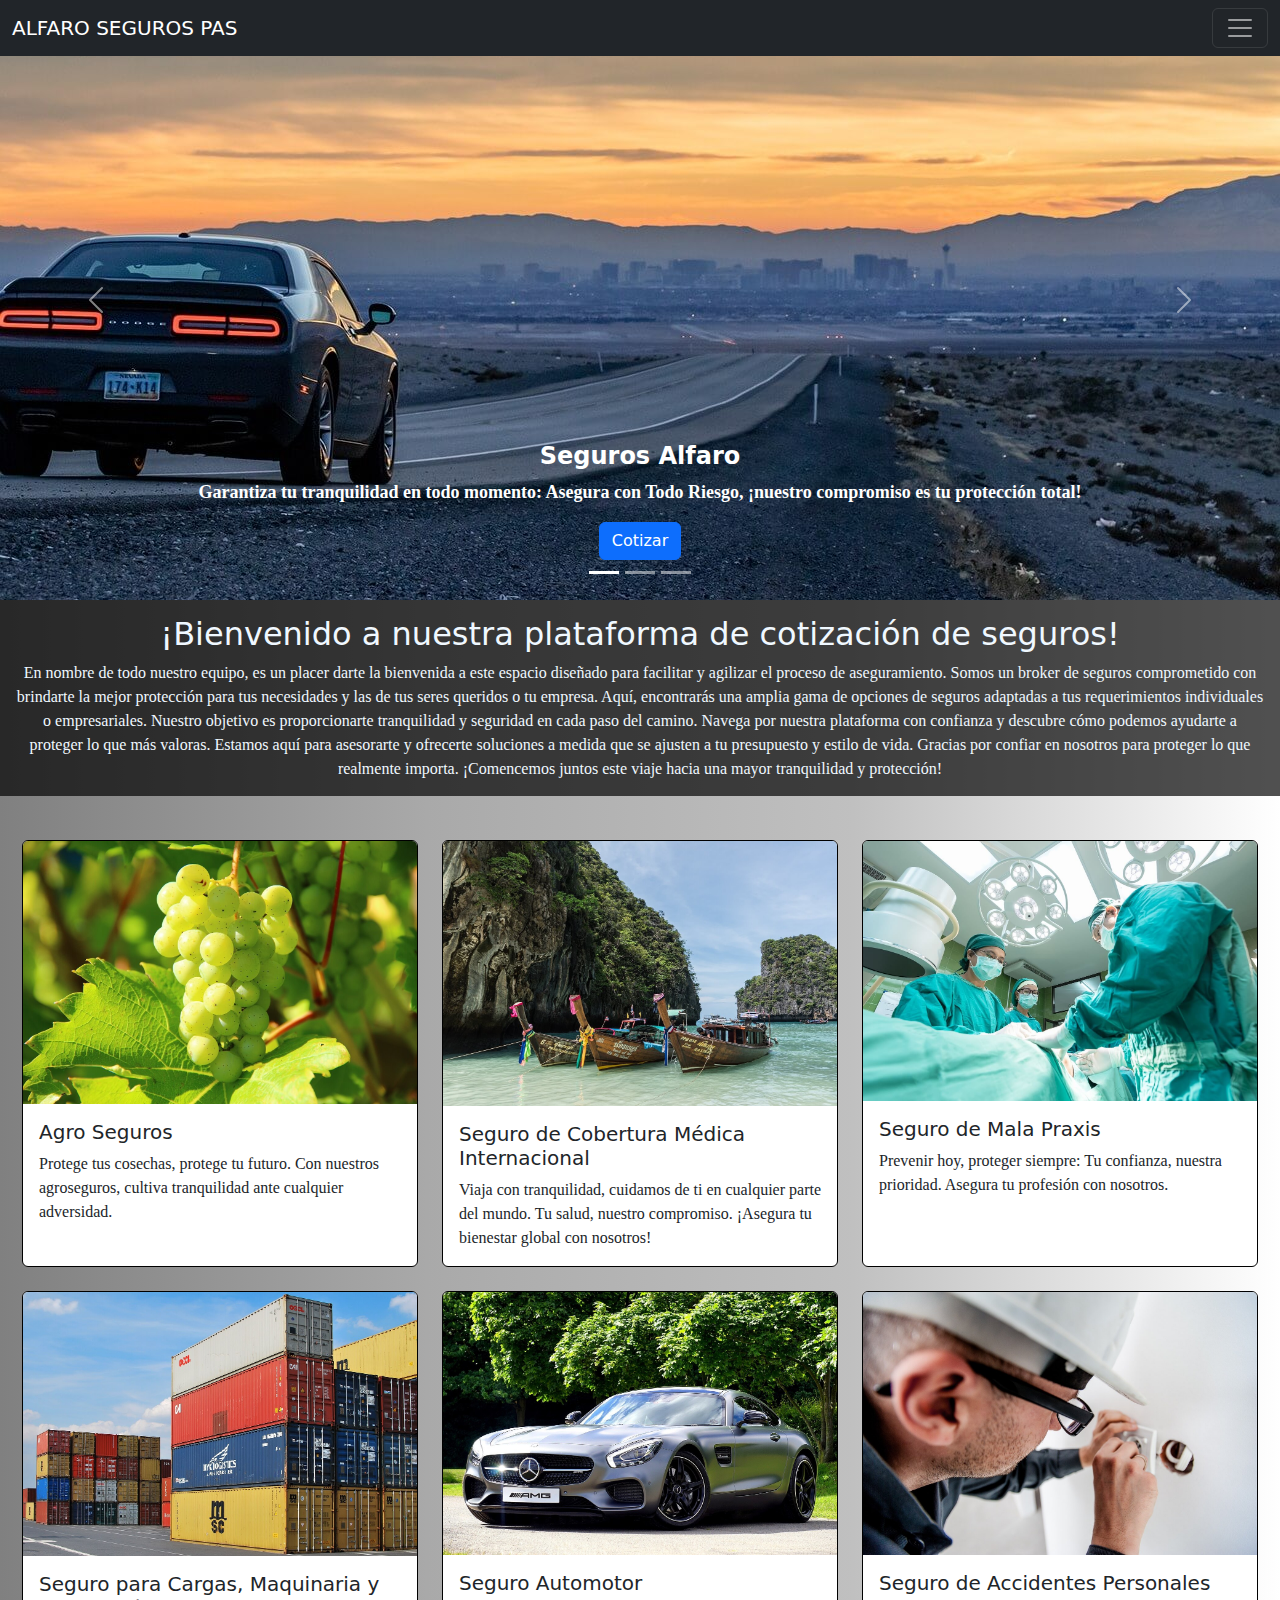
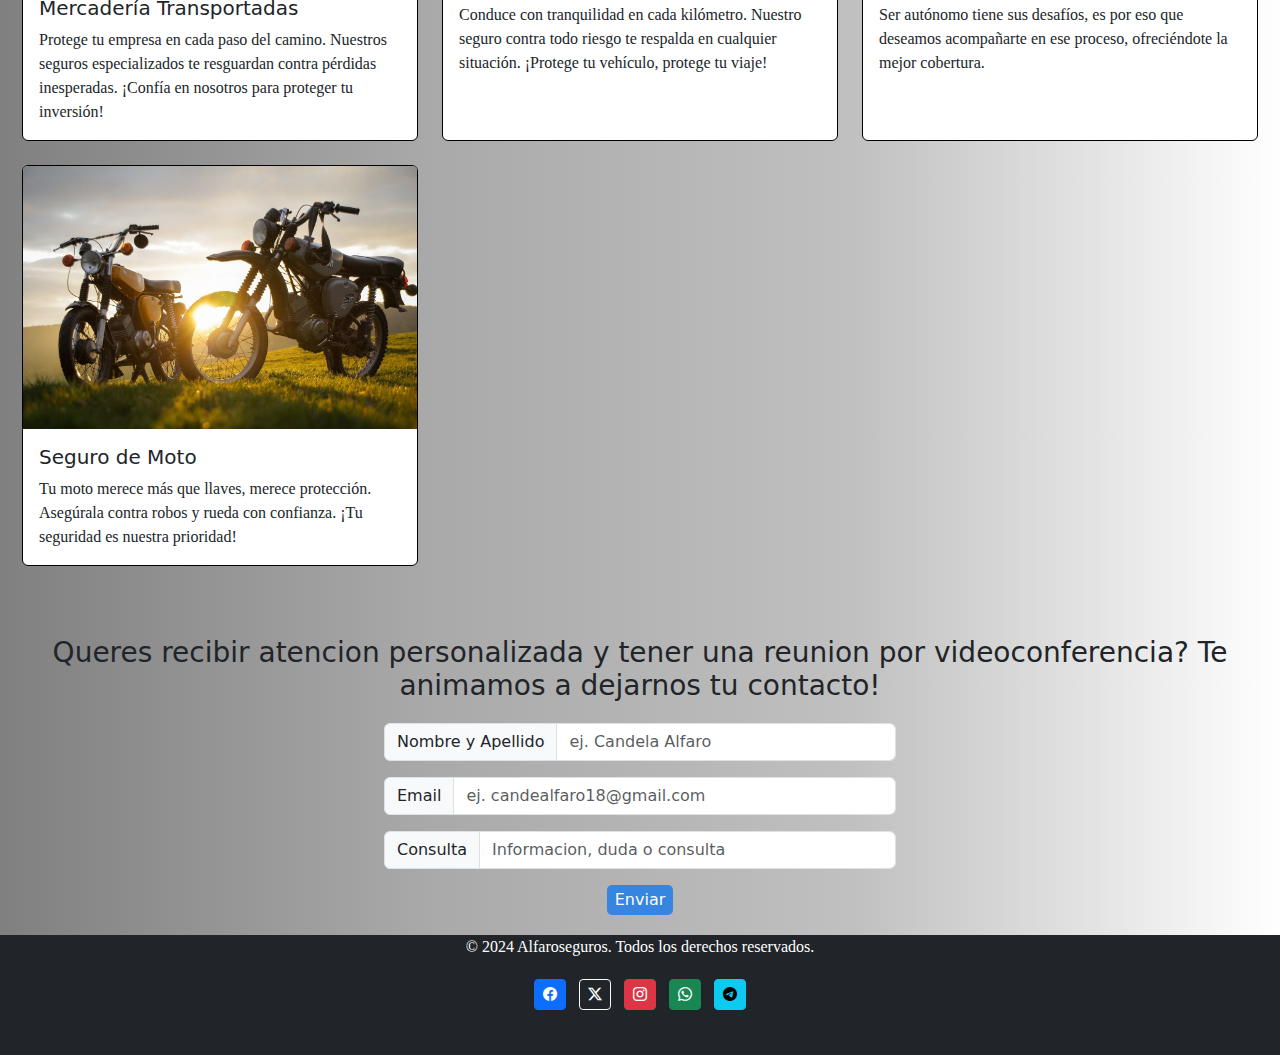
<file: index.html>
<!DOCTYPE html>
<html lang="es">

<head>
    <meta charset="UTF-8">
    <meta name="viewport" content="width=device-width, initial-scale=1.0">
    <meta name="description"content= "Somos un broker de seguros comprometido con brindarte la mejor protección para tus necesidades y las de tus seres queridos o tu empresa">
    <meta name="keyword" content="cotizar, seguros, plataforma de cotizacion, broker">
    <!-- BS 5.3 INICIA -->
    <link rel="stylesheet" href="https://cdn.jsdelivr.net/npm/bootstrap@5.3.3/dist/css/bootstrap.min.css">
    <link href="https://cdn.jsdelivr.net/npm/bootstrap-icons@1.11.3/font/bootstrap-icons.css" rel="stylesheet">
    <script src="https://cdn.jsdelivr.net/npm/bootstrap@5.3.3/dist/js/bootstrap.bundle.min.js"
        integrity="sha384-YvpcrYf0tY3lHB60NNkmXc5s9fDVZLESaAA55NDzOxhy9GkcIdslK1eN7N6jIeHz"
        crossorigin="anonymous"></script>
    <link rel="stylesheet" href="./CSS/estilos.css">
    <title>INICIO-Alfaro Seguros PAS</title>
</head>

<body>

    <nav class="navbar navbar-dark bg-dark fixed-top">
        <div class="container-fluid">
            <a class="navbar-brand" href="#">ALFARO SEGUROS PAS</a>
            <button class="navbar-toggler" type="button" data-bs-toggle="offcanvas"
                data-bs-target="#offcanvasDarkNavbar" aria-controls="offcanvasDarkNavbar"
                aria-label="Toggle navigation">
                <span class="navbar-toggler-icon"></span>
            </button>
        </div>
    </nav>

    <div class="offcanvas offcanvas-end text-bg-dark" tabindex="-1" id="offcanvasDarkNavbar"
        aria-labelledby="offcanvasDarkNavbarLabel">
        <div class="offcanvas-header">
            <h5 class="offcanvas-title" id="offcanvasDarkNavbarLabel">ALFARO SEGUROS</h5>
            <button type="button" class="btn-close btn-close-white" data-bs-dismiss="offcanvas"
                aria-label="Close"></button>
        </div>
        <div class="offcanvas-body">
            <ul class="navbar-nav justify-content-end flex-grow-1 pe-3">
                <li class="nav-item">
                    <a class="nav-link active" aria-current="page" href="./index.html">INICIO</a>
                </li>
                <li class="nav-item">
                    <a class="nav-link active" aria-current="page" href="./pages/QuienesSomos.html">QUIENES SOMOS</a>
                </li>
                <li class="nav-item">
                    <a class="nav-link active" aria-current="page" href="./pages/seguros.html">SEGUROS</a>
                </li>
                <li class="nav-item">
                    <a class="nav-link active" aria-current="page" href="./pages/cotizar.html">COTIZAR</a>
                </li>
                <li class="nav-item">
                    <a class="nav-link active" aria-current="page" href="./pages/soycliente.html">SOY CLIENTE</a>
                </li>
            </ul>
        </div>
        <div class="offcanvas-body">
            <form class="d-flex mt-3" role="search">
                <input class="form-control me-2" type="search" placeholder="BUSCAR" aria-label="Search">
                <button class="btn btn-success" type="submit">BUSCAR</button>
            </form>
        </div>
    </div>
    <!-- INICIO DE CARRUSEL -->

    <div id="carouselE" class="carousel slide" data-bs-ride="carousel">

        <!-- botones para cambiar de imágenes -->

        <div class="carousel-indicators">

            <button type="button" data-bs-target="#carouselE" data-bs-slide-to="0" class="active" aria-current="true"
                aria-label="Slide 1"></button>

            <button type="button" data-bs-target="#carouselE" data-bs-slide-to="1" aria-label="Slide 2"></button>

            <button type="button" data-bs-target="#carouselE" data-bs-slide-to="2" aria-label="Slide 3"></button>

        </div>

        <!-- imágenes y descripciones para el carrusel -->

        <div class="carousel-inner">

            <div class="carousel-item active">

                <img src="./IMAGENES/auto portada.jpg" class="d-block w-100" alt="">

                <div class="carousel-caption">

                    <h5>Seguros Alfaro </h5>

                    <p>Garantiza tu tranquilidad en todo momento: Asegura con Todo Riesgo, ¡nuestro compromiso es tu
                        protección total!</p>

                    <a href="./cotizar.html" class="btn btn-primary mt-3">Cotizar</a>

                </div>

            </div>

            <div class="carousel-item">

                <img src="./IMAGENES/ART SEGUROS.jpg" class="d-block w-100" alt="">

                <div class="carousel-caption">

                    <h5>Seguros Empresariales</h5>

                    <p>Protege tu negocio y a tus empleados con confianza: Asegura con ART y Responsabilidad Civil, ¡tu
                        seguridad es nuestra prioridad empresarial!</p>

                    <a href="./cotizar.html" class="btn btn-primary mt-3">Cotizar</a>

                </div>

            </div>

            <div class="carousel-item">

                <img src="./IMAGENES/MOTO SEGUROS.jpg" class="d-block w-100" alt="">

                <div class="carousel-caption">

                    <h5>ALFARO SEGUROS PAS</h5>

                    <p>Protege tu pasión sobre dos ruedas con confianza: ¡Asegura tu moto con nosotros!</p>

                    <a href="./cotizar.html" class="btn btn-primary">Cotizar</a>

                </div>

            </div>

        </div>

        <!-- botones para retroceder o avanzar de imágenes con los iconos <> -->

        <button class="carousel-control-prev" type="button" data-bs-target="#carouselE" data-bs-slide="prev">

            <span class="carousel-control-prev-icon" aria-hidden="true"></span>

            <span class="visually-hidden">Previous</span>

        </button>

        <button class="carousel-control-next" type="button" data-bs-target="#carouselE" data-bs-slide="next">

            <span class="carousel-control-next-icon" aria-hidden="true"></span>

            <span class="visually-hidden">Next</span>

        </button>

    </div>

    <!-- FINAL DEL CARRUSEL -->

    <!-- Mensaje de bienvenida Inicio -->
    <div class="Mensaje de Bienvenida">
        <h2>¡Bienvenido a nuestra plataforma de cotización de seguros!</h2>
        <p>En nombre de todo nuestro equipo, es un placer darte la bienvenida a este espacio diseñado para facilitar y
            agilizar el proceso de aseguramiento. Somos un broker de seguros comprometido con brindarte la mejor
            protección para tus necesidades y las de tus seres queridos o tu empresa.

            Aquí, encontrarás una amplia gama de opciones de seguros adaptadas a tus requerimientos individuales o
            empresariales. Nuestro objetivo es proporcionarte tranquilidad y seguridad en cada paso del camino.

            Navega por nuestra plataforma con confianza y descubre cómo podemos ayudarte a proteger lo que más valoras.
            Estamos aquí para asesorarte y ofrecerte soluciones a medida que se ajusten a tu presupuesto y estilo de
            vida.

            Gracias por confiar en nosotros para proteger lo que realmente importa. ¡Comencemos juntos este viaje hacia
            una mayor tranquilidad y protección!</p>
    </div>
    <div class="row row-cols-1 row-cols-md-3 g-4" id="tarjetas">
        <div class="col">
            <div class="card h-100 cultivos">
                <img src="./IMAGENES/cultivos card.jpg" class="card-img-top img-fluid" alt="...">
                <div class="card-body">
                    <h5 class="card-title">Agro Seguros</h5>
                    <p class="card-text">Protege tus cosechas, protege tu futuro. Con nuestros agroseguros, cultiva
                        tranquilidad ante cualquier adversidad.</p>
                </div>
            </div>
        </div>
        <div class="col">
            <div class="card h-100 viajes">
                <img src="./IMAGENES/phi-phi-island-tour-1497790_1280.jpg" class="card-img-top img-fluid" alt="...">
                <div class="card-body">
                    <h5 class="card-title">Seguro de Cobertura Médica Internacional</h5>
                    <p class="card-text">Viaja con tranquilidad, cuidamos de ti en cualquier parte del mundo. Tu salud,
                        nuestro compromiso. ¡Asegura tu bienestar global con nosotros!</p>
                </div>
            </div>
        </div>
        <div class="col">
            <div class="card h-100 malapraxis">
                <img src="./IMAGENES/mala praxis card.jpg" class="card-img-top img-fluid" alt="...">
                <div class="card-body">
                    <h5 class="card-title">Seguro de Mala Praxis</h5>
                    <p class="card-text">Prevenir hoy, proteger siempre: Tu confianza, nuestra prioridad. Asegura tu
                        profesión con nosotros.</p>
                </div>
            </div>
        </div>
        <div class="col">
            <div class="card h-100 aduanas">
                <img src="./IMAGENES/seguros aduanas logistica.jpg" class="card-img-top img-fluid" alt="...">
                <div class="card-body">
                    <h5 class="card-title">Seguro para Cargas, Maquinaria y Mercadería Transportadas</h5>
                    <p>Protege tu empresa en cada paso del camino. Nuestros seguros especializados te resguardan contra
                        pérdidas inesperadas. ¡Confía en nosotros para proteger tu inversión!</p>
                </div>
            </div>
        </div>
        <div class="col">
            <div class="card h-100 autoseguro">
                <img src="./IMAGENES/auto card.jpg" class="card-img-top img-fluid" alt="...">
                <div class="card-body">
                    <h5 class="card-title">Seguro Automotor</h5>
                    <p>Conduce con tranquilidad en cada kilómetro. Nuestro seguro contra todo riesgo te respalda en
                        cualquier situación. ¡Protege tu vehículo, protege tu viaje!</p>
                </div>
            </div>
        </div>
        <div class="col">
            <div class="card h-100 accidentespersonales">
                <img src="./IMAGENES/electrician-1080554_1280.jpg" class="card-img-top " alt="...">
                <div class="card-body">
                    <h5 class="card-title">Seguro de Accidentes Personales</h5>
                    <p class="card-text">Ser autónomo tiene sus desafíos, es por eso que deseamos acompañarte en ese
                        proceso, ofreciéndote la mejor cobertura.</p>
                </div>
            </div>
        </div>
        <div class="col">
            <div class="card h-100 motoseguro">
                <img src="./IMAGENES/moto card.jpg" class="card-img-top" alt="...">
                <div class="card-body">
                    <h5 class="card-title">Seguro de Moto</h5>
                    <p>Tu moto merece más que llaves, merece protección. Asegúrala contra robos y rueda con confianza.
                        ¡Tu seguridad es nuestra prioridad!</p>
                </div>
            </div>
        </div>
    </div>
    <!-- Inicio input para enviar datos de Contacto -->
    <h3>Queres recibir atencion personalizada y tener una reunion por videoconferencia? Te animamos a dejarnos tu
        contacto!</h3>
    <div class="input-group mb-3">
        <span class="input-group-text" id="basic-addon1">Nombre y Apellido</span>
        <input type="text" class="form-control" placeholder="ej. Candela Alfaro" aria-label="Username"
            aria-describedby="basic-addon1">
    </div>
    <div class="input-group mb-3">
        <span class="input-group-text" id="basic-addon1">Email</span>
        <input type="text" class="form-control" placeholder="ej. candealfaro18@gmail.com" aria-label="Username"
            aria-describedby="basic-addon1">
    </div>
    <div class="input-group mb-3">
        <span class="input-group-text" id="basic-addon1">Consulta</span>
        <input type="text" class="form-control" placeholder="Informacion, duda o consulta" aria-label="Username"
            aria-describedby="basic-addon1">
    </div>
    <div class="boton consulta">
        <button class="botonconsulta" type="submit">Enviar</button>
    </div>
    
    <!-- INICIO FOOTER -->
    <footer class="footer bg-dark text text-white text-center">
        <div class="container">
            <p>© 2024 Alfaroseguros. Todos los derechos reservados.</p>
            <!-- Botones de redes sociales -->
            <ul class="list-inline mb-0 footer-buttons">
                <li class="list-inline-item">
                    <button class="btn btn-primary btn-sm" onclick="window.open('https://es-la.facebook.com/', '_blank')">
                        <i class="bi bi-facebook"></i>
                    </button>
                </li>
                <li class="list-inline-item">
                    <button class="btn btn-dark btn-outline-light btn-sm" onclick="window.open('https://twitter.com/', '_blank')">
                        <i class="bi bi-twitter-x"></i>
                    </button>
                </li>
                <li class="list-inline-item">
                    <button class="btn btn-danger btn-sm" onclick="window.open('https://www.instagram.com/?hl=es', '_blank')">
                        <i class="bi bi-instagram"></i>
                    </button>
                </li>
                <li class="list-inline-item">
                    <button class="btn btn-success btn-sm" onclick="window.open('https://www.whatsapp.com/?lang=es_LA', '_blank')">
                        <i class="bi bi-whatsapp"></i>
                    </button>
                </li>
                <li class="list-inline-item">
                    <button class="btn btn-info btn-sm" onclick="window.open('https://telegram.org/', '_blank')">
                        <i class="bi bi-telegram"></i>
                    </button>
                </li>
            </ul>
        </div>
    </footer>
    
    
    
    

    <!--script de Bootstrap -->
    <script src="https://cdn.jsdelivr.net/npm/bootstrap@5.3.3/dist/js/bootstrap.bundle.min.js"
        integrity="sha384-YvpcrYf0tY3lHB60NNkmXc5s9fDVZLESaAA55NDzOxhy9GkcIdslK1eN7N6jIeHz"
        crossorigin="anonymous"></script>

</body>

</html>
</file>
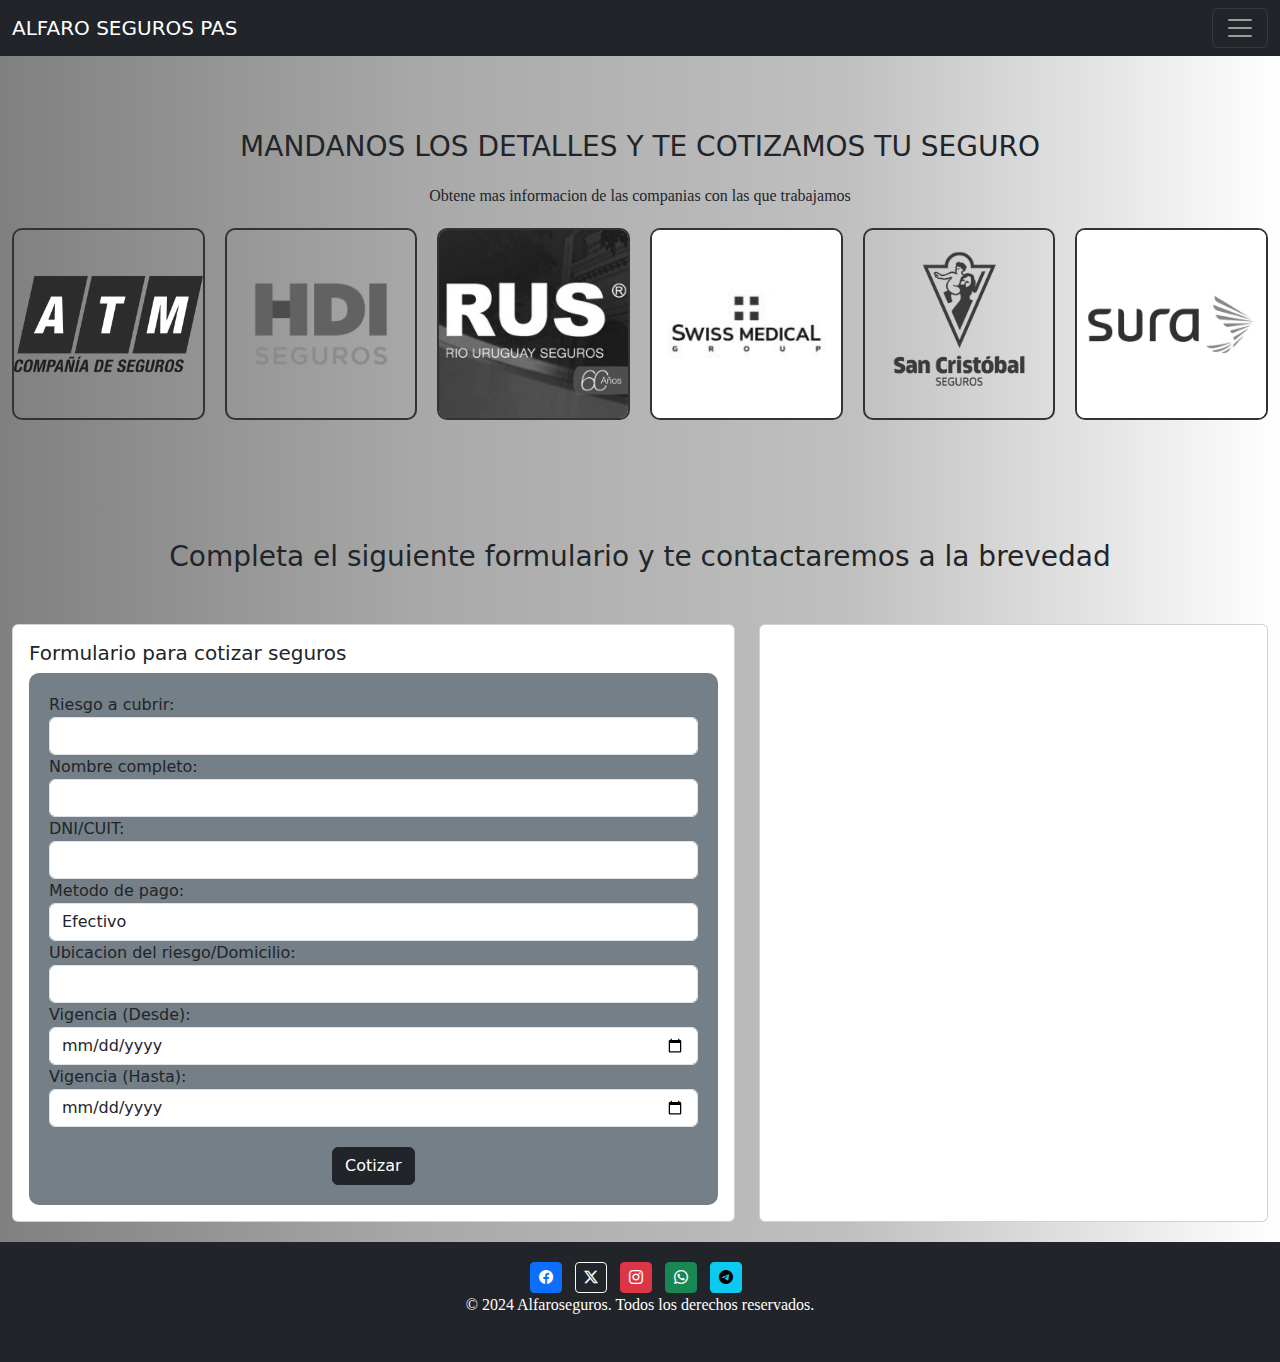
<file: pages/cotizar.html>
<!DOCTYPE html>
<html lang="es">

<head>
    <meta charset="UTF-8">
    <meta name="viewport" content="width=device-width, initial-scale=1.0">
    <meta name="description" content="Mandanos los detalles y te cotizamos tu seguro.">
    <meta name="keywords" content="companias, cotizacion, seguros, formulario,maps, riesgo a cubrir">
    <title>Formulario de cotizacion</title>
    <link href="https://cdn.jsdelivr.net/npm/bootstrap-icons@1.11.3/font/bootstrap-icons.css" rel="stylesheet">
    <link href="https://cdn.jsdelivr.net/npm/bootstrap@5.3.3/dist/css/bootstrap.min.css" rel="stylesheet"
        integrity="sha384-QWTKZyjpPEjISv5WaRU9OFeRpok6YctnYmDr5pNlyT2bRjXh0JMhjY6hW+ALEwIH" crossorigin="anonymous">
    <link rel="stylesheet" href="../CSS/estilos.css">
</head>

<body class="cotizador">
    <nav class="navbar navbar-dark bg-dark fixed-top">
        <div class="container-fluid">
            <a class="navbar-brand" href="#">ALFARO SEGUROS PAS</a>
            <button class="navbar-toggler" type="button" data-bs-toggle="offcanvas"
                data-bs-target="#offcanvasDarkNavbar" aria-controls="offcanvasDarkNavbar"
                aria-label="Toggle navigation">
                <span class="navbar-toggler-icon"></span>
            </button>
        </div>
    </nav>

    <div class="offcanvas offcanvas-end text-bg-dark" tabindex="-1" id="offcanvasDarkNavbar"
        aria-labelledby="offcanvasDarkNavbarLabel">
        <div class="offcanvas-header">
            <h5 class="offcanvas-title" id="offcanvasDarkNavbarLabel">ALFARO SEGUROS</h5>
            <button type="button" class="btn-close btn-close-white" data-bs-dismiss="offcanvas"
                aria-label="Close"></button>
        </div>
        <div class="offcanvas-body">
            <ul class="navbar-nav justify-content-end flex-grow-1 pe-3">
                <li class="nav-item">
                    <a class="nav-link active" aria-current="page" href="../index.html">INICIO</a>
                </li>
                <li class="nav-item">
                    <a class="nav-link active" aria-current="page" href="./QuienesSomos.html">QUIENES SOMOS</a>
                </li>
                <li class="nav-item">
                    <a class="nav-link active" aria-current="page" href="./seguros.html">SEGUROS</a>
                </li>
                <li class="nav-item">
                    <a class="nav-link active" aria-current="page" href="./cotizar.html">COTIZAR</a>
                </li>
                <li class="nav-item">
                    <a class="nav-link active" aria-current="page" href="./soycliente.html">SOY CLIENTE</a>
                </li>
            </ul>
        </div>
        <div class="offcanvas-body">
            <form class="d-flex mt-3" role="search">
                <input class="form-control me-2" type="search" placeholder="BUSCAR" aria-label="Search">
                <button class="btn btn-success" type="submit">BUSCAR</button>
            </form>
        </div>
    </div>

    <div class="containers">
        <h3>MANDANOS LOS DETALLES Y TE COTIZAMOS TU SEGURO</h3>
        <p>Obtene mas informacion de las companias con las que trabajamos</p>
    </div>
    <div class="container">
        <a href="#" class="boton">
            <img src="../IMAGENES/LOGO ATM.png" alt="Botón 1">
        </a>
        <a href="#" class="boton">
            <img src="../IMAGENES/LOGO HDI.png" alt="Botón 2">
        </a>
        <a href="#" class="boton">
            <img src="../IMAGENES/LOGO RUS.jpg" alt="Botón 3">
        </a>
        <a href="#" class="boton">
            <img src="../IMAGENES/LOGO SWISS MEDICAL.jpeg" alt="Botón 4">
        </a>
        <a href="#" class="boton">
            <img src="../IMAGENES/SAN CRISTOBAL LOGO.png" alt="Botón 5">
        </a>
        <a href="#" class="boton">
            <img src="../IMAGENES/SURA LOGO.jpg" alt="Botón 6">
        </a>
    </div>

    <h3 class="encabezado">Completa el siguiente formulario y te contactaremos a la brevedad</h3>

    <div class="container-fluid">
        <div class="row">
            <div class="col-md-7">
                <div class="card h-100">
                    <div class="card-body">
                        <h5 class="card-title">Formulario para cotizar seguros</h5>
                        <!-- Formulario con campos adicionales -->
                        <form>
                            <div class="form-group">
                                <label for="riesgo">Riesgo a cubrir:</label>
                                <input type="text" class="form-control" id="riesgo" name="riesgo">
                            </div>
                            <div class="form-group">
                                <label for="nombre">Nombre completo:</label>
                                <input type="text" class="form-control" id="nombre" name="nombre">
                            </div>
                            <div class="form-group">
                                <label for="dni">DNI/CUIT:</label>
                                <input type="text" class="form-control" id="dni" name="dni">
                            </div>
                            <div class="form-group">
                                <label for="metodo_pago">Metodo de pago:</label>
                                <select class="form-control" id="metodo_pago" name="metodo_pago">
                                    <option>Efectivo</option>
                                    <option>Tarjeta de crédito</option>
                                    <option>Transferencia bancaria</option>
                                </select>
                            </div>
                            <div class="form-group">
                                <label for="ubicacion_riesgo">Ubicacion del riesgo/Domicilio:</label>
                                <input type="text" class="form-control" id="ubicacion_riesgo" name="ubicacion_riesgo">
                            </div>
                            <div class="form-group">
                                <label for="vigencia_desde">Vigencia (Desde):</label>
                                <input type="date" class="form-control" id="vigencia_desde" name="vigencia_desde">
                            </div>
                            <div class="form-group">
                                <label for="vigencia_hasta">Vigencia (Hasta):</label>
                                <input type="date" class="form-control" id="vigencia_hasta" name="vigencia_hasta">
                            </div>
                            <button type="submit" class="btn btn-dark">Cotizar</button>
                        </form>
                    </div>
                </div>
            </div>
            <div id="tarjetamapa" class="col-md-5">
                <div class="card h-100">
                    <div class="card-body">
                        <div class="map-container">
                            <iframe
                                src="https://www.google.com/maps/embed?pb=!1m18!1m12!1m3!1d57943.83604462803!2d-65.4472423688088!3d-24.81291975491502!2m3!1f0!2f0!3f0!3m2!1i1024!2i768!4f13.1!3m3!1m2!1s0x941bc38de8809007%3A0xba02312b8264764d!2sProductora%20de%20seguros%20Candela%20Alfaro!5e0!3m2!1ses-419!2sar!4v1712119725944!5m2!1ses-419!2sar"
                                allowfullscreen="" loading="lazy" referrerpolicy="no-referrer-when-downgrade"></iframe>
                        </div>
                    </div>
                </div>
            </div>
        </div>
    </div>
    <!-- INICIO DE FOOTER -->
    <footer class="footer bg-dark text text-white text-center" style="margin-top: auto;">
        <div class="container d-flex flex-column align-items-center">
            <!-- Botones de redes sociales -->
            <ul class="list-inline mb-4 footer-buttons">
                <li class="list-inline-item">
                    <button class="btn btn-primary btn-sm"
                        onclick="window.open('https://es-la.facebook.com/', '_blank')">
                        <i class="bi bi-facebook"></i>
                    </button>
                </li>
                <li class="list-inline-item">
                    <button class="btn btn-dark btn-outline-light btn-sm"
                        onclick="window.open('https://twitter.com/', '_blank')">
                        <i class="bi bi-twitter-x"></i>
                    </button>
                </li>
                <li class="list-inline-item">
                    <button class="btn btn-danger btn-sm"
                        onclick="window.open('https://www.instagram.com/?hl=es', '_blank')">
                        <i class="bi bi-instagram"></i>
                    </button>
                </li>
                <li class="list-inline-item">
                    <button class="btn btn-success btn-sm"
                        onclick="window.open('https://www.whatsapp.com/?lang=es_LA', '_blank')">
                        <i class="bi bi-whatsapp"></i>
                    </button>
                </li>
                <li class="list-inline-item">
                    <button class="btn btn-info btn-sm" onclick="window.open('https://telegram.org/', '_blank')">
                        <i class="bi bi-telegram"></i>
                    </button>
                </li>
                <p class="bg-dark mb-0" style="width: 100%;">© 2024 Alfaroseguros. Todos los derechos reservados.</p>
            </ul>
        </div>
    </footer>


    <!--script de Bootstrap -->
    <script src="https://cdn.jsdelivr.net/npm/bootstrap@5.3.3/dist/js/bootstrap.bundle.min.js"
        integrity="sha384-YvpcrYf0tY3lHB60NNkmXc5s9fDVZLESaAA55NDzOxhy9GkcIdslK1eN7N6jIeHz"
        crossorigin="anonymous"></script>





</body>

</html>
</file>
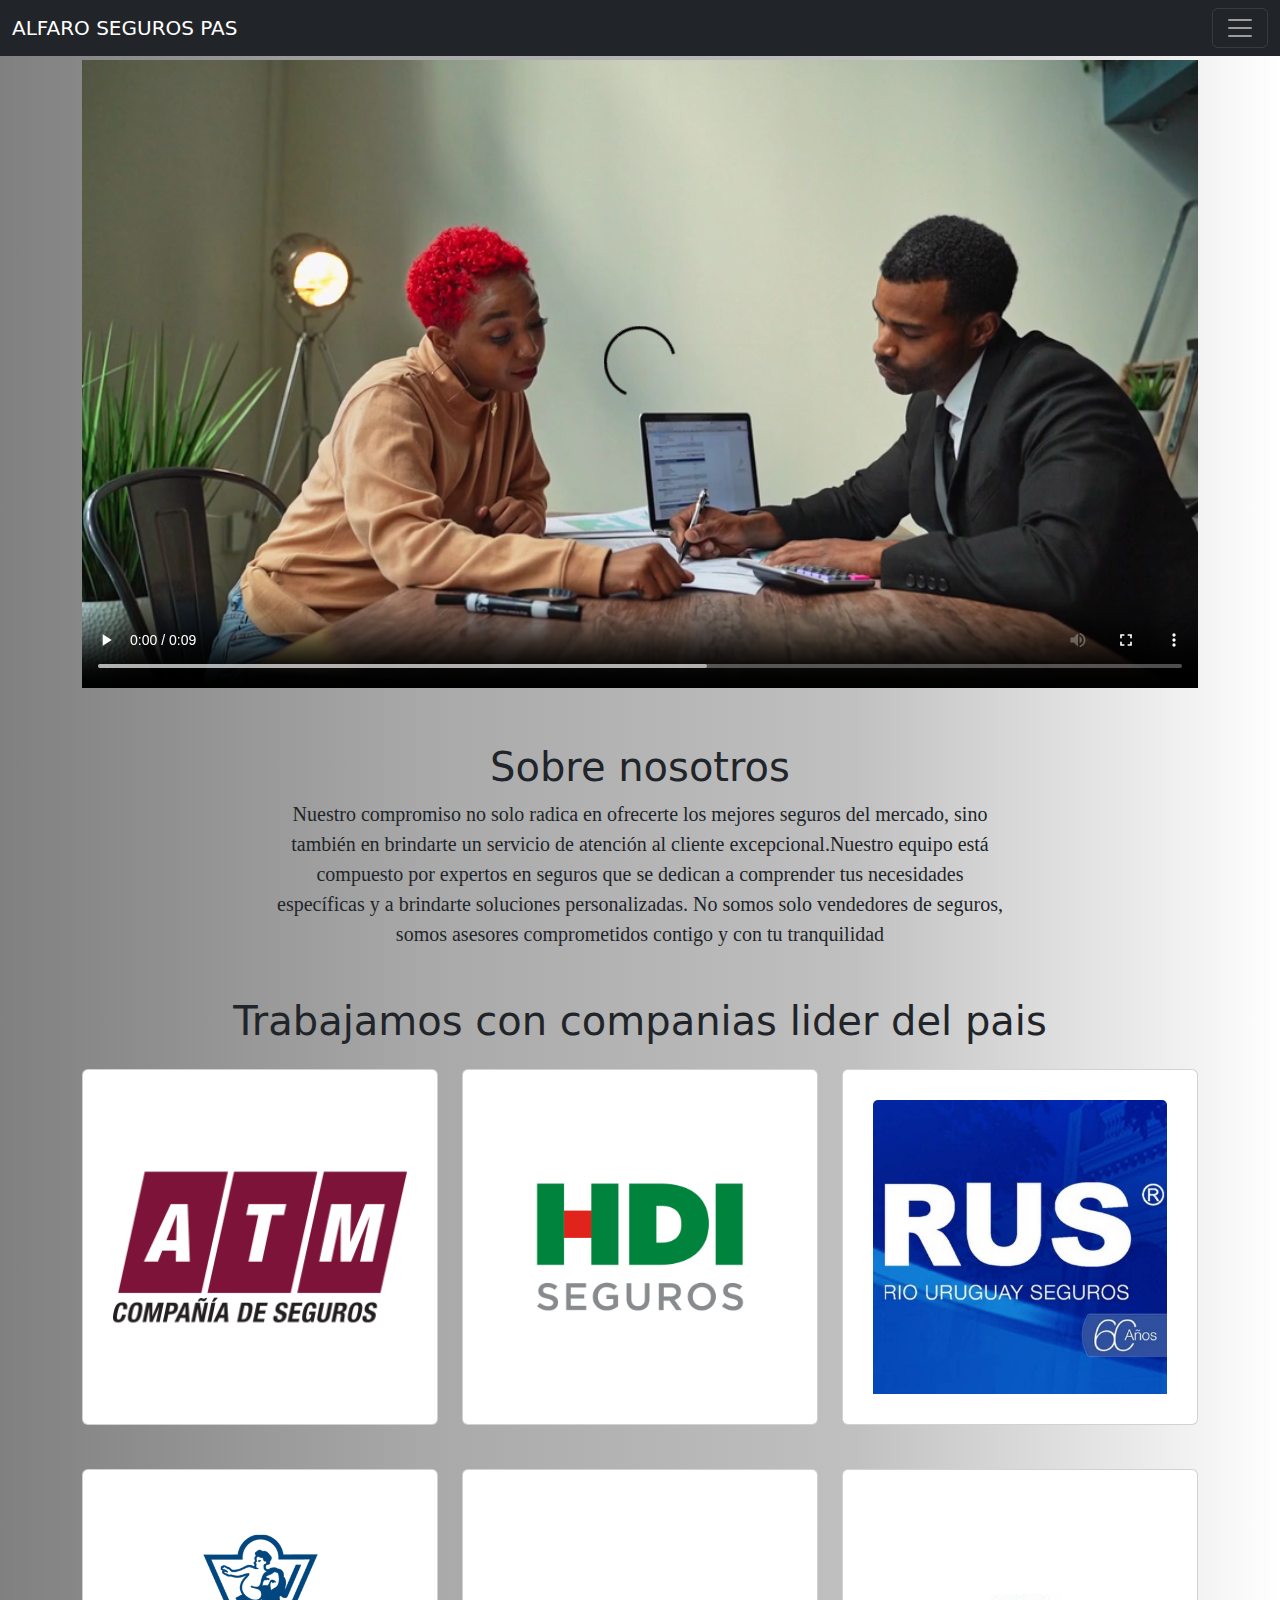
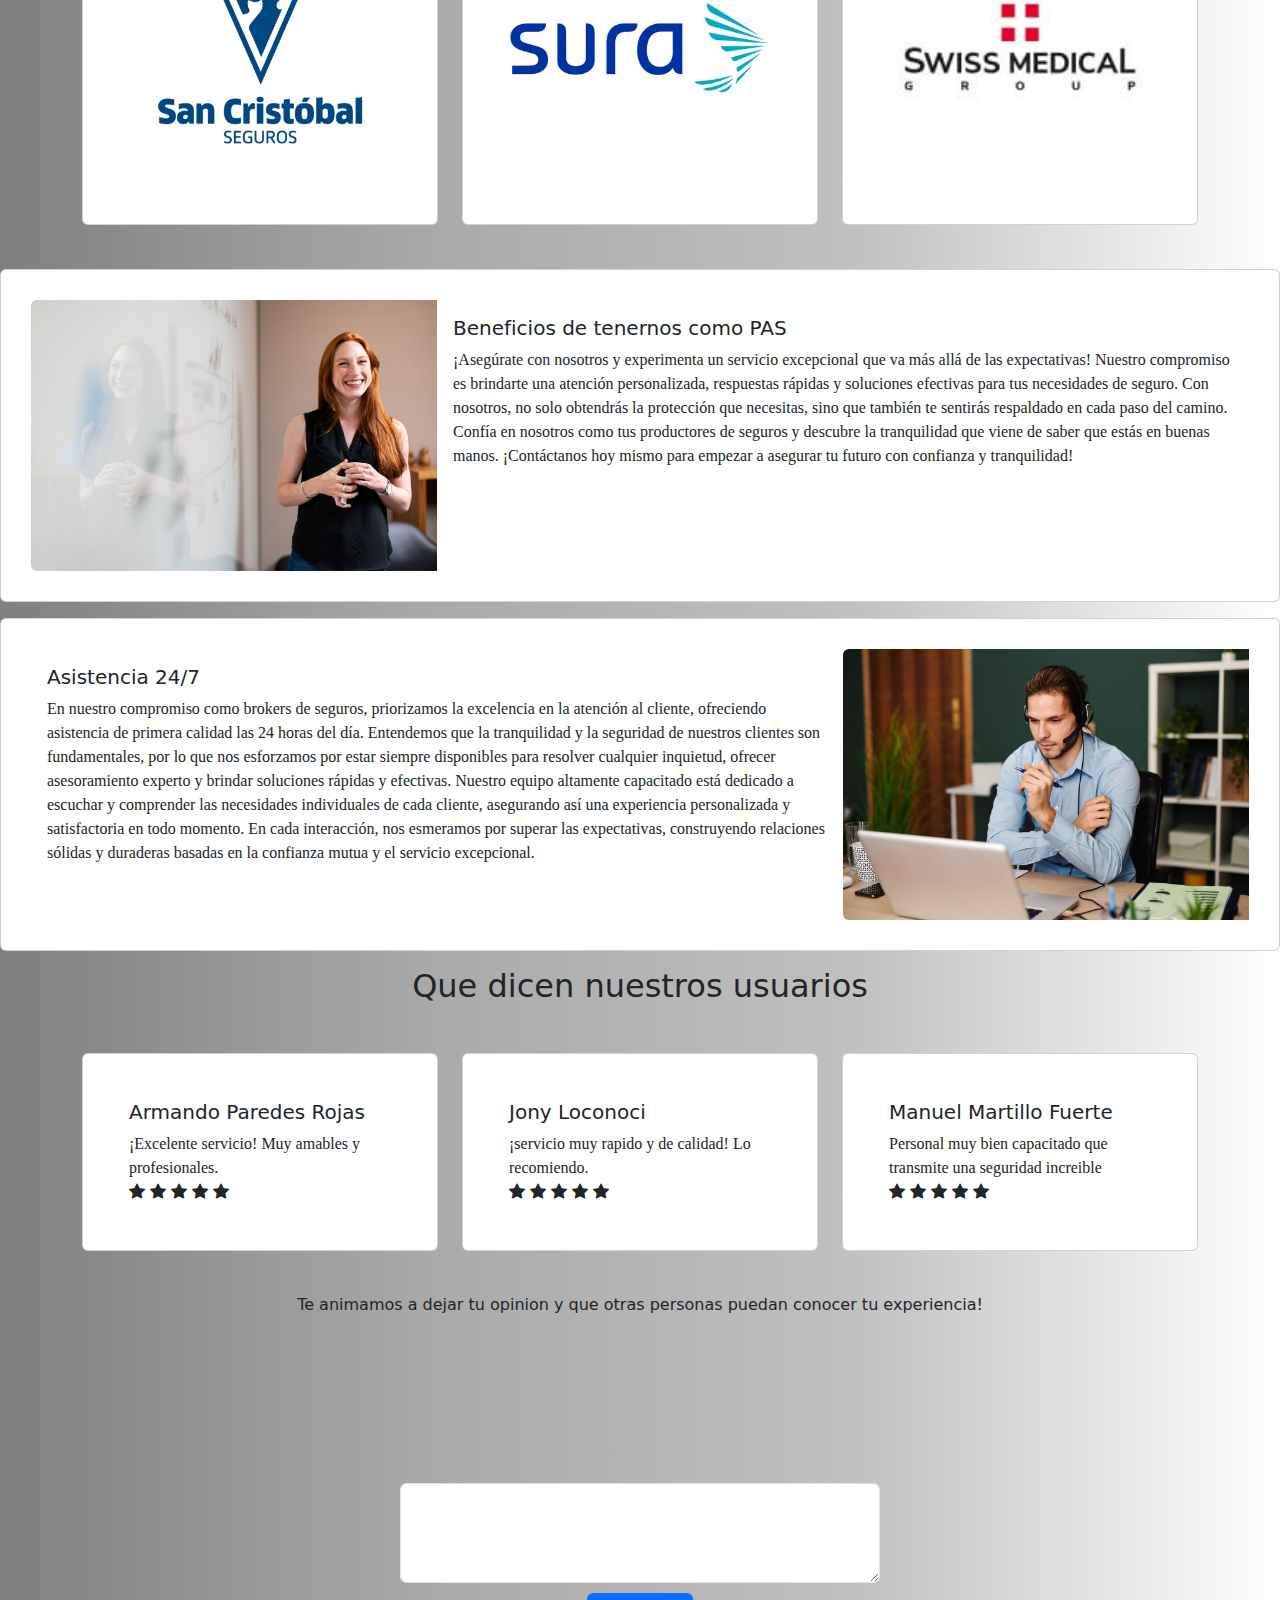
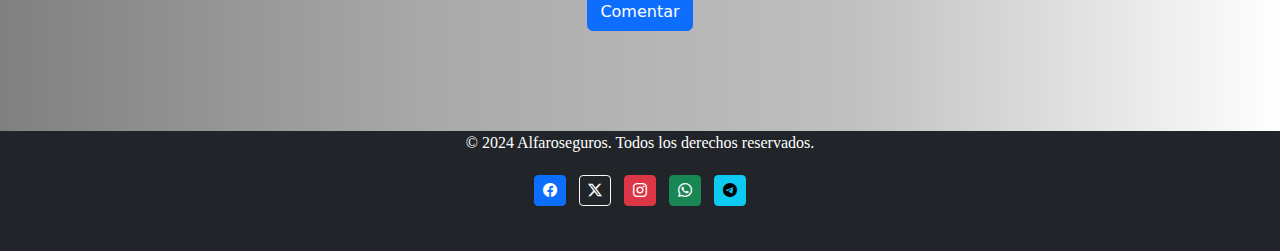
<file: pages/QuienesSomos.html>
<!DOCTYPE html>
<html lang="es">

<head>
    <meta charset="UTF-8">
    <meta name="viewport" content="width=device-width, initial-scale=1.0">
    <meta name="description" content=".Nuestro equipo está compuesto por expertos en seguros que se dedican a comprender tus necesidades específicas y a brindarte soluciones personalizadas">
    <meta name="keywords" content="nosotros, empresa, companias,beneficios, atencion, comentarios, opiniones de usuarios.">
    <!-- BS 5.3 INICIA -->
    <link rel="stylesheet" href="https://cdn.jsdelivr.net/npm/bootstrap@5.3.3/dist/css/bootstrap.min.css">
    <link href="https://cdn.jsdelivr.net/npm/bootstrap-icons@1.11.3/font/bootstrap-icons.css" rel="stylesheet">
    <script src="https://cdn.jsdelivr.net/npm/bootstrap@5.3.3/dist/js/bootstrap.bundle.min.js"
        integrity="sha384-YvpcrYf0tY3lHB60NNkmXc5s9fDVZLESaAA55NDzOxhy9GkcIdslK1eN7N6jIeHz"
        crossorigin="anonymous"></script>
    <link rel="stylesheet" href="../CSS/estilos.css">
    <title>Quienes Somos- Seguros Alfaro PAS</title>
</head>

<body class="sobreNosotros">

    <nav class="navbar navbar-dark bg-dark fixed-top">
        <div class="container-fluid">
            <a class="navbar-brand" href="#">ALFARO SEGUROS PAS</a>
            <button class="navbar-toggler" type="button" data-bs-toggle="offcanvas"
                data-bs-target="#offcanvasDarkNavbar" aria-controls="offcanvasDarkNavbar"
                aria-label="Toggle navigation">
                <span class="navbar-toggler-icon"></span>
            </button>
        </div>
    </nav>

    <div class="offcanvas offcanvas-end text-bg-dark" tabindex="-1" id="offcanvasDarkNavbar"
        aria-labelledby="offcanvasDarkNavbarLabel">
        <div class="offcanvas-header">
            <h5 class="offcanvas-title" id="offcanvasDarkNavbarLabel">ALFARO SEGUROS</h5>
            <button type="button" class="btn-close btn-close-white" data-bs-dismiss="offcanvas"
                aria-label="Close"></button>
        </div>
        <div class="offcanvas-body">
            <ul class="navbar-nav justify-content-end flex-grow-1 pe-3">
                <li class="nav-item">
                    <a class="nav-link active" aria-current="page" href="../index.html">INICIO</a>
                </li>
                <li class="nav-item">
                    <a class="nav-link active" aria-current="page" href="./QuienesSomos.html">QUIENES SOMOS</a>
                </li>
                <li class="nav-item">
                    <a class="nav-link active" aria-current="page" href="./seguros.html">SEGUROS</a>
                </li>
                <li class="nav-item">
                    <a class="nav-link active" aria-current="page" href="./cotizar.html">COTIZAR</a>
                </li>
                <li class="nav-item">
                    <a class="nav-link active" aria-current="page" href="./soycliente.html">SOY CLIENTE</a>
                </li>
            </ul>
        </div>
        <div class="offcanvas-body">
            <form class="d-flex mt-3" role="search">
                <input class="form-control me-2" type="search" placeholder="BUSCAR" aria-label="Search">
                <button class="btn btn-success" type="submit">BUSCAR</button>
            </form>
        </div>
    </div>
    <!-- Introduccion quienes somos  -->
    <div class="container mt-5">
        <div id="video-container" class="video-container">
            <video id="video" src="../IMAGENES/video Sobre Nosotros.mp4" controls></video>
        </div>
    </div>

    <div class="container mt-5">
        <div class="row">
            <div class="col-lg-8 offset-lg-2 col-md-10 offset-md-1 col-12">
                <h1 class="text-center">Sobre nosotros</h1>
                <p class="lead text-center">
                    Nuestro compromiso no solo radica en ofrecerte los mejores seguros del mercado, sino también en brindarte un servicio de atención al cliente excepcional.Nuestro equipo está compuesto por expertos en seguros que se dedican a comprender tus necesidades específicas y a brindarte soluciones personalizadas. No somos solo vendedores de seguros, somos asesores comprometidos contigo y con tu tranquilidad
                </p>
            </div>
        </div>
    </div>
    <!-- Fin Introduccion quienes somos  -->

    <!-- COMPANIAS DE SEGUROS QUE TRABAJAMOS  -->

    <div class="container mt-5">
        <h1 class="text-center mb-4">Trabajamos con companias lider del pais</h1>
        <div class="row">
            <div class="col-md-4 mb-4">
                <div class="card">
                    <img src="../IMAGENES/LOGO ATM.png" class="card-img-top" alt="Logo ATM">
                </div>
            </div>
            <div class="col-md-4 mb-4">
                <div class="card">
                    <img src="../IMAGENES/LOGO HDI.png" class="card-img-top" alt="Logo HDI">
                </div>
            </div>
            <div class="col-md-4 mb-4">
                <div class="card">
                    <img src="../IMAGENES/LOGO RUS.jpg" class="card-img-top" alt="Logo RUS">
                </div>
            </div>
            <div class="col-md-4 mb-4">
                <div class="card">
                    <img src="../IMAGENES/SAN CRISTOBAL LOGO.png" class="card-img-top" alt="Logo San Cristobal">
                </div>
            </div>
            <div class="col-md-4 mb-4">
                <div class="card">
                    <img src="../IMAGENES/SURA LOGO.jpg" class="card-img-top" alt="Logo Sura">
                </div>
            </div>
            <div class="col-md-4 mb-4">
                <div class="card">
                    <img src="../IMAGENES/LOGO SWISS MEDICAL.jpeg" class="card-img-top" alt="Logo Swiss Medical">
                </div>
            </div>
        </div>
    </div>
    

    <!-- Tarjetas info Nosotros  -->
    <div class="card mb-3" style="max-width: 100%;">
        <div class="row g-0">
            <div class="col-md-4">
                <img src="../IMAGENES/woman-4702060_1280.jpg" class="img-fluid rounded-start" alt="...">
            </div>
            <div class="col-md-8">
                <div class="card-body">
                    <h5 class="card-title">Beneficios de tenernos como PAS</h5>
                    <p class="card-text">¡Asegúrate con nosotros y experimenta un servicio excepcional que va más allá
                        de las expectativas! Nuestro compromiso es brindarte una atención personalizada, respuestas
                        rápidas y soluciones efectivas para tus necesidades de seguro. Con nosotros, no solo obtendrás
                        la protección que necesitas, sino que también te sentirás respaldado en cada paso del camino.
                        Confía en nosotros como tus productores de seguros y descubre la tranquilidad que viene de saber
                        que estás en buenas manos. ¡Contáctanos hoy mismo para empezar a asegurar tu futuro con
                        confianza y tranquilidad!</p>
                </div>
            </div>
        </div>
    </div>
    <div class="card mb-3" style="max-width: 100%;">
        <div class="row g-0">
            <div class="col-md-8">
                <div class="card-body">
                    <h5 class="card-title">Asistencia 24/7</h5>
                    <p class="card-text">En nuestro compromiso como brokers de seguros, priorizamos la excelencia en la
                        atención al cliente, ofreciendo asistencia de primera calidad las 24 horas del día. Entendemos
                        que la tranquilidad y la seguridad de nuestros clientes son fundamentales, por lo que nos
                        esforzamos por estar siempre disponibles para resolver cualquier inquietud, ofrecer
                        asesoramiento experto y brindar soluciones rápidas y efectivas. Nuestro equipo altamente
                        capacitado está dedicado a escuchar y comprender las necesidades individuales de cada cliente,
                        asegurando así una experiencia personalizada y satisfactoria en todo momento. En cada
                        interacción, nos esmeramos por superar las expectativas, construyendo relaciones sólidas y
                        duraderas basadas en la confianza mutua y el servicio excepcional.</p>
                </div>
            </div>
            <div class="col-md-4">
                <img src="../IMAGENES/work-8049516_1280.jpg" class="img-fluid rounded-start" alt="...">
            </div>
        </div>
    </div>

    <!-- INICIO COMENTARIOS Y OPINIONES DE USUARIOS -->
    <div class="lider">
        <h2>Que dicen nuestros usuarios</h2>
    </div>
    <div class="container mt-5">
        <h1 class="text-center mb-4"></h1>
        <div class="row">
            <div class="col-md-4 mb-4">
                <div class="card">
                    <div class="card-body">
                        <h5 class="card-title">Armando Paredes Rojas</h5>
                        <div class="customer-review">
                            <p>¡Excelente servicio! Muy amables y profesionales.</p>
                            <div class="star-rating">
                                <i class="bi bi-star-fill"></i>
                                <i class="bi bi-star-fill"></i>
                                <i class="bi bi-star-fill"></i>
                                <i class="bi bi-star-fill"></i>
                                <i class="bi bi-star-fill"></i>
                            </div>
                        </div>
                    </div>
                </div>
            </div>
            <div class="col-md-4 mb-4">
                <div class="card">
                    <div class="card-body">
                        <h5 class="card-title">Jony Loconoci</h5>
                        <div class="customer-review">
                            <p>¡servicio muy rapido y de calidad! Lo recomiendo.</p>
                            <div class="star-rating">
                                <i class="bi bi-star-fill"></i>
                                <i class="bi bi-star-fill"></i>
                                <i class="bi bi-star-fill"></i>
                                <i class="bi bi-star-fill"></i>
                                <i class="bi bi-star-fill"></i>
                            </div>
                        </div>
                    </div>
                </div>
            </div>
            <div class="col-md-4 mb-4">
                <div class="card">
                    <div class="card-body">
                        <h5 class="card-title">Manuel Martillo Fuerte</h5>
                        <div class="customer-review">
                            <p>Personal muy bien capacitado que transmite una seguridad increible</p>
                            <div class="star-rating">
                                <i class="bi bi-star-fill"></i>
                                <i class="bi bi-star-fill"></i>
                                <i class="bi bi-star-fill"></i>
                                <i class="bi bi-star-fill"></i>
                                <i class="bi bi-star-fill"></i>
                            </div>
                        </div>
                    </div>
                </div>
            </div>
        </div>
    </div>
    
    <h6> Te animamos a dejar tu opinion y que otras personas puedan conocer tu experiencia!</h6>
    <div class="form-floating">
        <textarea class="form-control" placeholder="Leave a comment here" id="floatingTextarea2"
            style="height: 100px"></textarea>
        <div class="Comentar" style="text-align: center; margin-top: 10px;">
            <button class="btn btn-primary" type="submit">Comentar</button>
        </div>
    </div>
    <!-- INICIO FOOTER -->
    <footer class="footer bg-dark text text-white text-center">
        <div class="container">
            <p>© 2024 Alfaroseguros. Todos los derechos reservados.</p>
            <!-- Botones de redes sociales -->
            <ul class="list-inline mb-0 footer-buttons">
                <li class="list-inline-item">
                    <button class="btn btn-primary btn-sm" onclick="window.open('https://es-la.facebook.com/', '_blank')">
                        <i class="bi bi-facebook"></i>
                    </button>
                </li>
                <li class="list-inline-item">
                    <button class="btn btn-dark btn-outline-light btn-sm" onclick="window.open('https://twitter.com/', '_blank')">
                        <i class="bi bi-twitter-x"></i>
                    </button>
                </li>
                <li class="list-inline-item">
                    <button class="btn btn-danger btn-sm" onclick="window.open('https://www.instagram.com/?hl=es', '_blank')">
                        <i class="bi bi-instagram"></i>
                    </button>
                </li>
                <li class="list-inline-item">
                    <button class="btn btn-success btn-sm" onclick="window.open('https://www.whatsapp.com/?lang=es_LA', '_blank')">
                        <i class="bi bi-whatsapp"></i>
                    </button>
                </li>
                <li class="list-inline-item">
                    <button class="btn btn-info btn-sm" onclick="window.open('https://telegram.org/', '_blank')">
                        <i class="bi bi-telegram"></i>
                    </button>
                </li>
            </ul>
        </div>
    </footer>


    <!--script de Bootstrap -->
    <script src="https://cdn.jsdelivr.net/npm/bootstrap@5.3.3/dist/js/bootstrap.bundle.min.js"
        integrity="sha384-YvpcrYf0tY3lHB60NNkmXc5s9fDVZLESaAA55NDzOxhy9GkcIdslK1eN7N6jIeHz"
        crossorigin="anonymous"></script>
</file>
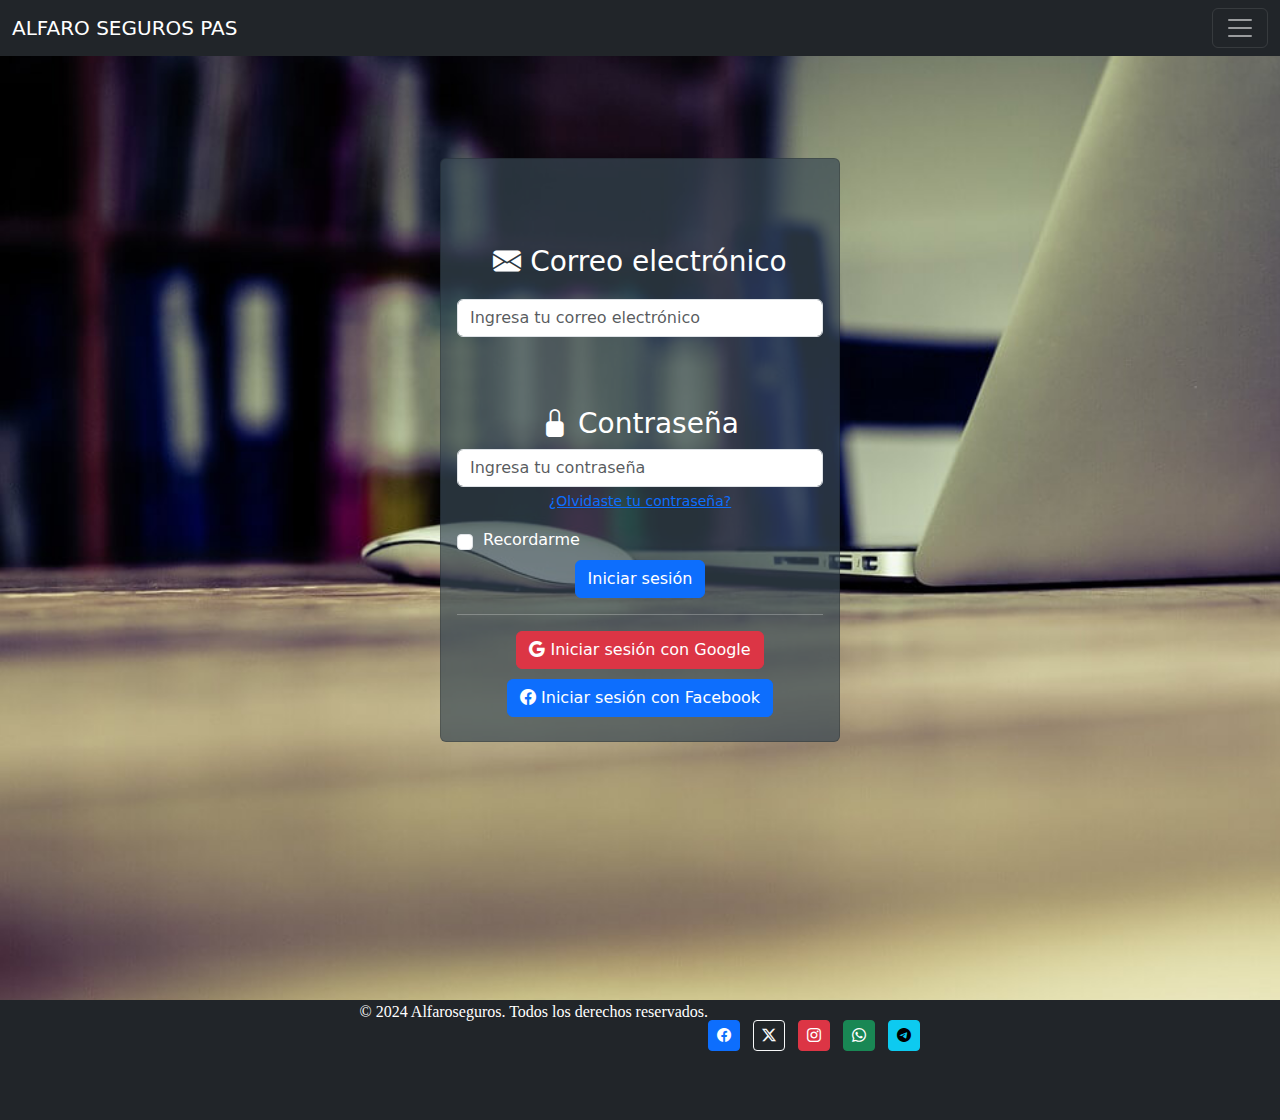
<file: pages/soycliente.html>
<!DOCTYPE html>
<html lang="en">
<head>
    <meta charset="UTF-8">
    <meta name="viewport" content="width=device-width, initial-scale=1.0">
    <meta name="description" content="Si sos usuario o cliente nuestro te animamos a iniciar sesion y recibir una atencion personalizada">
    <meta name="keywords" content="Clientes, usuario, inicio de sesion, seguros, Alfaro segurps PAS">
    <title>Sobre nosotros- Alfaro seguros PAS</title>
    <link href="https://cdn.jsdelivr.net/npm/bootstrap-icons@1.11.3/font/bootstrap-icons.css" rel="stylesheet">
    <link href="https://cdn.jsdelivr.net/npm/bootstrap@5.3.3/dist/css/bootstrap.min.css" rel="stylesheet"
    integrity="sha384-QWTKZyjpPEjISv5WaRU9OFeRpok6YctnYmDr5pNlyT2bRjXh0JMhjY6hW+ALEwIH" crossorigin="anonymous">
    <link rel="stylesheet" href="../CSS/estilos.css">
    <link rel="stylesheet" href="https://cdn.jsdelivr.net/npm/bootstrap-icons@1.11.3/font/bootstrap-icons.min.css">
</head>
<body class="pagina-contacto">
    <nav class="navbar navbar-dark bg-dark fixed-top">
        <div class="container-fluid">
            <a class="navbar-brand" href="#">ALFARO SEGUROS PAS</a>
            <button class="navbar-toggler" type="button" data-bs-toggle="offcanvas"
                data-bs-target="#offcanvasDarkNavbar" aria-controls="offcanvasDarkNavbar"
                aria-label="Toggle navigation">
                <span class="navbar-toggler-icon"></span>
            </button>
        </div>
    </nav>

    <div class="offcanvas offcanvas-end text-bg-dark" tabindex="-1" id="offcanvasDarkNavbar"
        aria-labelledby="offcanvasDarkNavbarLabel">
        <div class="offcanvas-header">
            <h5 class="offcanvas-title" id="offcanvasDarkNavbarLabel">ALFARO SEGUROS</h5>
            <button type="button" class="btn-close btn-close-white" data-bs-dismiss="offcanvas"
                aria-label="Close"></button>
        </div>
        <div class="offcanvas-body">
            <ul class="navbar-nav justify-content-end flex-grow-1 pe-3">
                <li class="nav-item">
                    <a class="nav-link active" aria-current="page" href="../index.html">INICIO</a>
                </li>
                <li class="nav-item">
                    <a class="nav-link active" aria-current="page" href="./QuienesSomos.html">QUIENES SOMOS</a>
                </li>
                <li class="nav-item">
                    <a class="nav-link active" aria-current="page" href="./seguros.html">SEGUROS</a>
                </li>
                <li class="nav-item">
                    <a class="nav-link active" aria-current="page" href="./cotizar.html">COTIZAR</a>
                </li>
                <li class="nav-item">
                    <a class="nav-link active" aria-current="page" href="./soycliente.html">SOY CLIENTE</a>
                </li>
            </ul>
        </div>
        <div class="offcanvas-body">
            <form class="d-flex mt-3" role="search">
                <input class="form-control me-2" type="search" placeholder="BUSCAR" aria-label="Search">
                <button class="btn btn-success" type="submit">BUSCAR</button>
            </form>
        </div>
    </div>

    <div class="container-soycliente" style="display: flex; justify-content: center; align-items: center; height: 100vh;">
        <div class="card text text-white text-center pb-2">
            <div class="card-body">
                <h3 class="correo"><i class="bi bi-envelope-fill"></i> Correo electrónico</h3>
                <form>
                    <div class="mb-3">
                        <input type="email" class="form-control" id="exampleInputEmail1" aria-describedby="emailHelp" placeholder="Ingresa tu correo electrónico">
                    </div>
                    <div class="mb-3">
                        <h3 class="card-title"><i class="bi bi-lock-fill"></i> Contraseña</h3>
                        <input type="password" class="form-control" id="exampleInputPassword1" placeholder="Ingresa tu contraseña">
                        <div class="form-text">
                            <a href="#">¿Olvidaste tu contraseña?</a>
                        </div>
                    </div>
                    <div class="form-check mb-2">
                        <input type="checkbox" class="form-check-input" id="exampleCheck1">
                        <label class="form-check-label" for="exampleCheck1">Recordarme</label>
                    </div>
                    <button type="submit" class="btn btn-primary">Iniciar sesión</button>
                </form>
                <hr>
                <div class="text-center">
                    <button type="button" class="btn btn-danger"><i class="bi bi-google"></i> Iniciar sesión con Google</button>
                    <button type="button" class="btn btn-primary btn-facebook"><i class="bi bi-facebook"></i> Iniciar sesión con Facebook</button>
                </div>
            </div>
        </div>
    </div>

    <footer class="footer bg-dark text text-white text-center">
        <div class="container">
            <p>© 2024 Alfaroseguros. Todos los derechos reservados.</p>
            <!-- Botones de redes sociales -->
            <ul class="list-inline mb-0 footer-buttons">
                <li class="list-inline-item">
                    <button class="btn btn-primary btn-sm" onclick="window.open('https://es-la.facebook.com/', '_blank')">
                        <i class="bi bi-facebook"></i>
                    </button>
                </li>
                <li class="list-inline-item">
                    <button class="btn btn-dark btn-outline-light btn-sm" onclick="window.open('https://twitter.com/', '_blank')">
                        <i class="bi bi-twitter-x"></i>
                    </button>
                </li>
                <li class="list-inline-item">
                    <button class="btn btn-danger btn-sm" onclick="window.open('https://www.instagram.com/?hl=es', '_blank')">
                        <i class="bi bi-instagram"></i>
                    </button>
                </li>
                <li class="list-inline-item">
                    <button class="btn btn-success btn-sm" onclick="window.open('https://www.whatsapp.com/?lang=es_LA', '_blank')">
                        <i class="bi bi-whatsapp"></i>
                    </button>
                </li>
                <li class="list-inline-item">
                    <button class="btn btn-info btn-sm" onclick="window.open('https://telegram.org/', '_blank')">
                        <i class="bi bi-telegram"></i>
                    </button>
                </li>
            </ul>
        </div>
    </footer>
    

    <!--script de Bootstrap -->
    <script src="https://cdn.jsdelivr.net/npm/bootstrap@5.3.3/dist/js/bootstrap.bundle.min.js"
        integrity="sha384-YvpcrYf0tY3lHB60NNkmXc5s9fDVZLESaAA55NDzOxhy9GkcIdslK1eN7N6jIeHz"
        crossorigin="anonymous"></script>

</body>
</html>
</file>
<file: CSS/estilos.css>
body {
  background: linear-gradient(to right, #808080, #A9A9A9, #C0C0C0, #FFFFFF);
}

.footer-buttons {
  margin-top: 20px;
  margin-bottom: 0px;
}

.footer {
  height: 120px;
  margin-top: 20px;
}

.Mensaje {
  text-align: center;
  background-color: rgba(0, 0, 0, 0.685);
  color: aliceblue;
  padding: 15px;
}

#tarjetas {
  margin: 10px;
  margin-top: 20px;
  border-radius: 5px;
}

.cultivos,
.viajes,
.malapraxis,
.aduanas,
.autoseguro,
.accidentespersonales,
.motoseguro {
  border-color: black;
}
.cultivos:hover,
.viajes:hover,
.malapraxis:hover,
.aduanas:hover,
.autoseguro:hover,
.accidentespersonales:hover,
.motoseguro:hover {
  transform: scale(1.1);
  transition: all 1s ease-in-out;
}

h3 {
  padding-top: 50px;
  text-align: center;
  margin: 20px;
}

.botonconsulta {
  text-align: center;
  background-color: rgb(54, 133, 224);
  color: hsl(0, 0%, 99%);
  border-radius: 5px;
  border-color: rgba(250, 235, 215, 0);
  margin: auto;
  display: block;
}

.input-group {
  width: 40%;
  margin: auto;
}

#container {
  margin-top: 100px;
  display: flex;
  justify-content: center;
  align-items: center;
  margin-bottom: -40px;
}

#video-container {
  max-width: 100%;
  max-height: 100%;
  overflow: hidden;
  margin-top: 60px;
}
#video-container video {
  width: 100%;
  height: 100%;
  -o-object-fit: cover;
     object-fit: cover;
}

.text-column {
  background-color: rgba(128, 128, 128, 0);
  display: flex;
  flex-direction: column;
  justify-content: center;
  text-align: center;
}

#SobreNosotros {
  margin: 30%;
}

p {
  margin: 0%;
  font-family: Cambria, Cochin, Georgia, Times, "Times New Roman", serif;
}

.titulo-companias {
  background-color: blue;
}

h4 {
  text-align: center;
  grid-column: 1/-1;
}

.lider h2 {
  text-align: center;
}

.companiass {
  background-color: rgba(243, 247, 243, 0);
  width: 100%;
  height: auto;
  display: grid;
  grid-template-columns: 1fr 1fr 1fr 1fr 1fr 1fr;
  grid-template-rows: repeat(1, 200px);
  padding: 20px;
  grid-gap: 20px;
}

.item {
  width: 200px;
  height: auto;
  border: 2px solid rgba(0, 0, 0, 0);
  background-size: cover;
  background-position: center;
}
.item img {
  width: 100%;
  height: auto;
  display: block;
  border: 1px solid;
}

h6 {
  grid-column: 1/-1;
  text-align: center;
  width: 100%;
  height: 100px;
  background-color: rgba(0, 255, 255, 0);
}

.sobreNosotros .card-container {
  margin-top: 100px;
}
.sobreNosotros .card {
  padding: 30px;
  margin-bottom: 20px;
}

.form-floating {
  width: 50%;
  margin: 0 auto;
  padding: 80px;
}

.opiniones {
  width: 100%;
  margin: 0 auto;
  padding: 20px;
  display: flex;
  justify-content: center;
  align-items: center;
}

.opinion {
  width: 80%;
  margin: 0 auto;
  display: inline-block;
}

body.pagina-contacto {
  background-image: url(../IMAGENES/office-581131_1280.jpg);
  background-size: cover;
  background-position: center;
}
body.pagina-contacto .container {
  display: flex;
  justify-content: center;
  margin-top: 100px;
}
body.pagina-contacto .card {
  width: 400px;
  background-color: rgba(56, 71, 83, 0.699);
}
body.pagina-contacto .form-check {
  display: flex;
  align-items: center;
}
body.pagina-contacto .form-check-input {
  margin-right: 10px;
}
body.pagina-contacto .form-check-label {
  margin-bottom: 0;
}
body.pagina-contacto .btn-facebook {
  margin-top: 10px;
}
body.pagina-contacto .social-button {
  margin-top: 10px;
}

.cotizador body {
  margin: 0;
  padding: 0;
  box-sizing: border-box;
}
.cotizador .container {
  display: grid;
  grid-template-columns: repeat(6, 1fr);
  justify-content: center;
  gap: 20px;
  margin: 20px auto;
  max-width: 100%;
}
@media only screen and (max-width: 768px) {
  .cotizador .container .container {
    grid-template-columns: repeat(3, 1fr);
  }
}
@media only screen and (max-width: 480px) {
  .cotizador .container .container {
    grid-template-columns: repeat(2, 1fr);
  }
}
.cotizador .boton {
  display: flex;
  justify-content: center;
  align-items: center;
  width: 100%;
  overflow: hidden;
  border: 2px solid #333;
  border-radius: 10px;
  transition: 1s;
  filter: grayscale(100%);
}
.cotizador .boton:hover {
  filter: grayscale(0%);
  transform: scale(1.05);
}
.cotizador .boton img {
  width: 100%;
  height: 100%;
  -o-object-fit: cover;
     object-fit: cover;
}
.cotizador .containers {
  margin-top: 80px;
  text-align: center;
}
.cotizador .containers h1 {
  margin: 0 auto;
  width: 50%;
}
.cotizador .containers p {
  margin: 0 auto;
  width: 50%;
}
.cotizador h3.encabezado {
  text-align: center;
  margin-top: 70px;
  margin-bottom: 50px;
}
.cotizador .map-container {
  height: 100%;
}
.cotizador .map-container iframe {
  width: 100%;
  height: 100%;
}
.cotizador .card-body button[type=submit] {
  margin-top: 20px;
  display: block;
  margin-left: auto;
  margin-right: auto;
}
.cotizador .card-body form {
  background-color: rgba(56, 71, 83, 0.699);
  padding: 20px;
  border-radius: 10px;
}

.math-problem {
  font-size: calc(16px + 0.5vw);
}

html {
  margin: 0;
  padding: 0;
  box-sizing: border-box;
}

@media (min-width: 992px) {
  .carousel-item img {
    max-height: 600px;
    width: auto;
    -o-object-fit: cover;
       object-fit: cover;
    -o-object-position: center;
       object-position: center;
  }
  .carousel-caption h5 {
    color: white;
    text-align: center;
    font-size: 24px;
    font-weight: bold;
  }
  .carousel-caption p {
    color: white;
    text-align: center;
    font-size: 24px;
    font-weight: bold;
    font-size: 18px;
  }
  .carousel-caption a.btn {
    margin-top: 10px;
  }
}
@media (max-width: 991px) {
  .carousel-caption {
    background-color: rgba(0, 0, 0, 0.5);
    border-radius: 10px;
    padding: 10px;
    text-align: center;
  }
  .carousel-caption h5 {
    color: white;
  }
  .carousel-caption p {
    color: white;
  }
  .carousel-caption a.btn {
    color: white;
  }
}
@media screen and (max-width: 320px) {
  #carouselE {
    margin-top: 70px;
  }
  .carousel-caption h5 {
    font-size: 14px;
  }
  .carousel-caption p {
    font-size: 14px;
  }
  .carousel-caption .btn {
    padding: 5px 10px;
    font-size: 12px;
  }
}
@media (max-width: 768px) {
  .input-group {
    width: 80%;
  }
  .container {
    grid-template-columns: 100%;
    gap: 10px;
    padding: 10px;
    text-align: center;
    background-position: center;
    width: 80%;
  }
}
@media screen and (max-width: 767px) and (min-width: 425px) {
  .col-md-4 {
    flex: 0 0 50%;
    max-width: 50%;
  }
}
@media (min-width: 320px) and (max-width: 425px) {
  .container {
    grid-template-columns: auto;
    gap: 10px;
    padding: 10px;
    text-align: center;
    background-position: center;
    width: 80%;
  }
}
@media only screen and (max-width: 768px) and (max-width: 768px) {
  .cotizador .container {
    grid-template-columns: repeat(3, 1fr);
  }
}
@media only screen and (max-width: 768px) and (max-width: 480px) {
  .cotizador .container {
    grid-template-columns: repeat(2, 1fr);
  }
}
@media only screen and (min-width: 375px) and (max-width: 425px) and (max-width: 768px) {
  .cotizador .container {
    grid-template-columns: repeat(3, 1fr);
  }
}
@media only screen and (min-width: 375px) and (max-width: 425px) and (max-width: 480px) {
  .cotizador .container {
    grid-template-columns: repeat(2, 1fr);
  }
}
@media only screen and (min-width: 220px) and (max-width: 374px) and (max-width: 768px) {
  .cotizador .container {
    grid-template-columns: repeat(3, 1fr);
  }
}
@media only screen and (min-width: 220px) and (max-width: 374px) and (max-width: 480px) {
  .cotizador .container {
    grid-template-columns: repeat(2, 1fr);
  }
}/*# sourceMappingURL=estilos.css.map */
</file>
